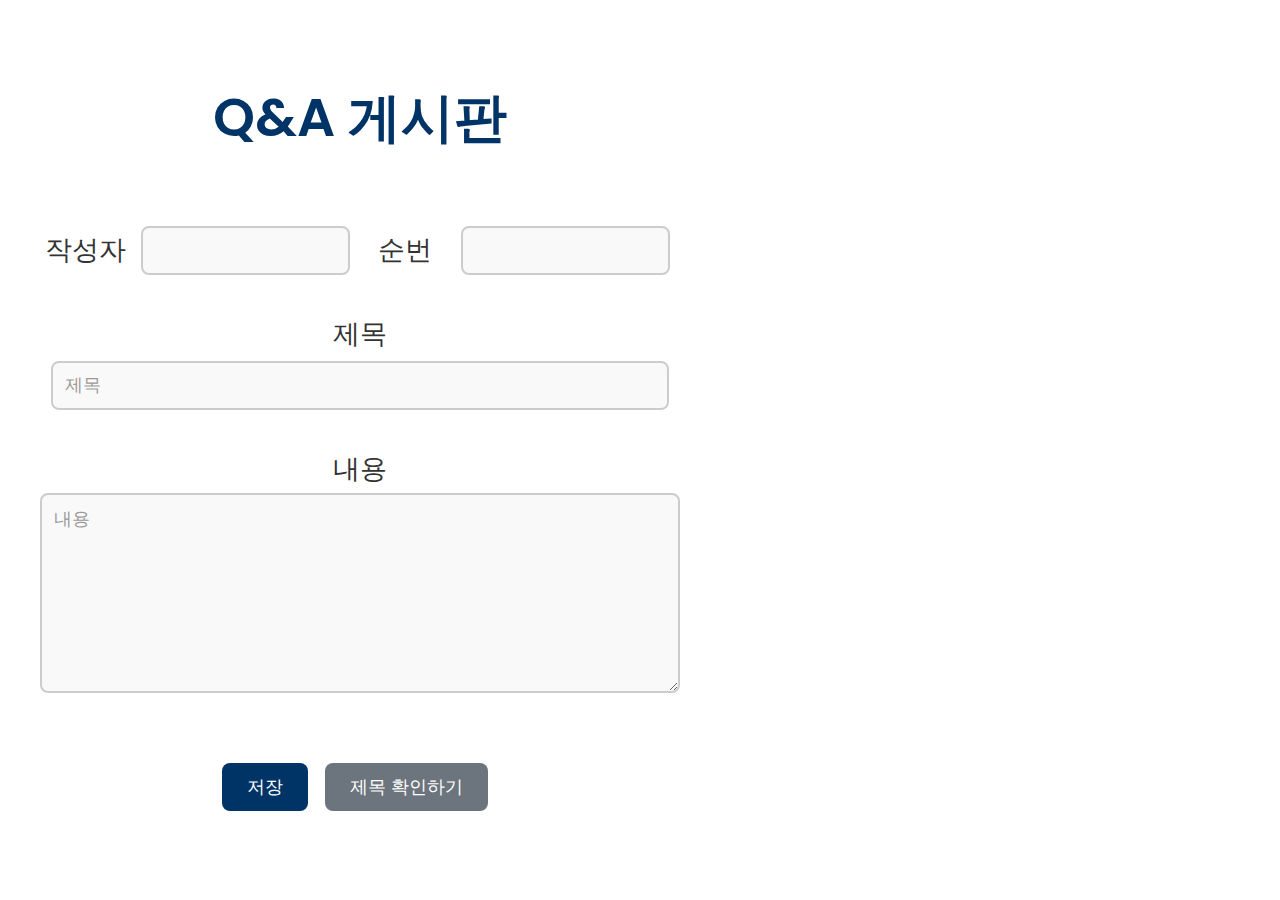
<file: src/main/resources/templates/board/create.html>
<!DOCTYPE html>
<html lang="en">
<head>
    <meta charset="UTF-8">
    <title>Title</title>
    <script src="https://code.jquery.com/jquery-3.7.1.js"></script>
    <link rel="stylesheet" href="../../static/style1.css">
</head>
<body>
<div id="div_id" class="div_abcde">
    Q&A 게시판
</div>

<div class="form-group-inline">
    <label for="create_board_author">작성자</label>
    <input type="text" id="create_board_author"/>

    <label for="create_board_id">순번</label>
    <input type="number" id="create_board_id"/>
</div>

<div class="form-group">
    <label for="create_board_title">제목</label>
    <input type="text" id="create_board_title" placeholder="제목"/>
</div>

<div class="form-group">
    <label for="create_board_content">내용</label>
    <textarea id="create_board_content" class="large-input" placeholder="내용"></textarea>
</div>

<button onclick="create_board()">저장</button>
<button onclick="change_html()">제목 확인하기</button>

<script>
    function change_html(){
        let create_board_title = $("#create_board_title").val();
        $("#div_id").html(create_board_title);
    }
    function create_board(){
        $.ajax({
            url: "/api/board/create",
            type: "GET",
            contentType: 'application/json; charset=utf-8',
            data: {
                id: $("#create_board_id").val(),
                title: $("#create_board_title").val(),
                content: $("#create_board_content").val(),
                author: $("#create_board_author").val()
            },
            cache: false,
            success: (obj_data, status, xhr) => {
                alert(JSON.stringify(obj_data));
            },
            error: (obj_data, status, xhr) => {
                alert("error!!");
                alert(JSON.stringify(obj_data));
            }
        });
    }
</script>
</body>
</html>
</file>
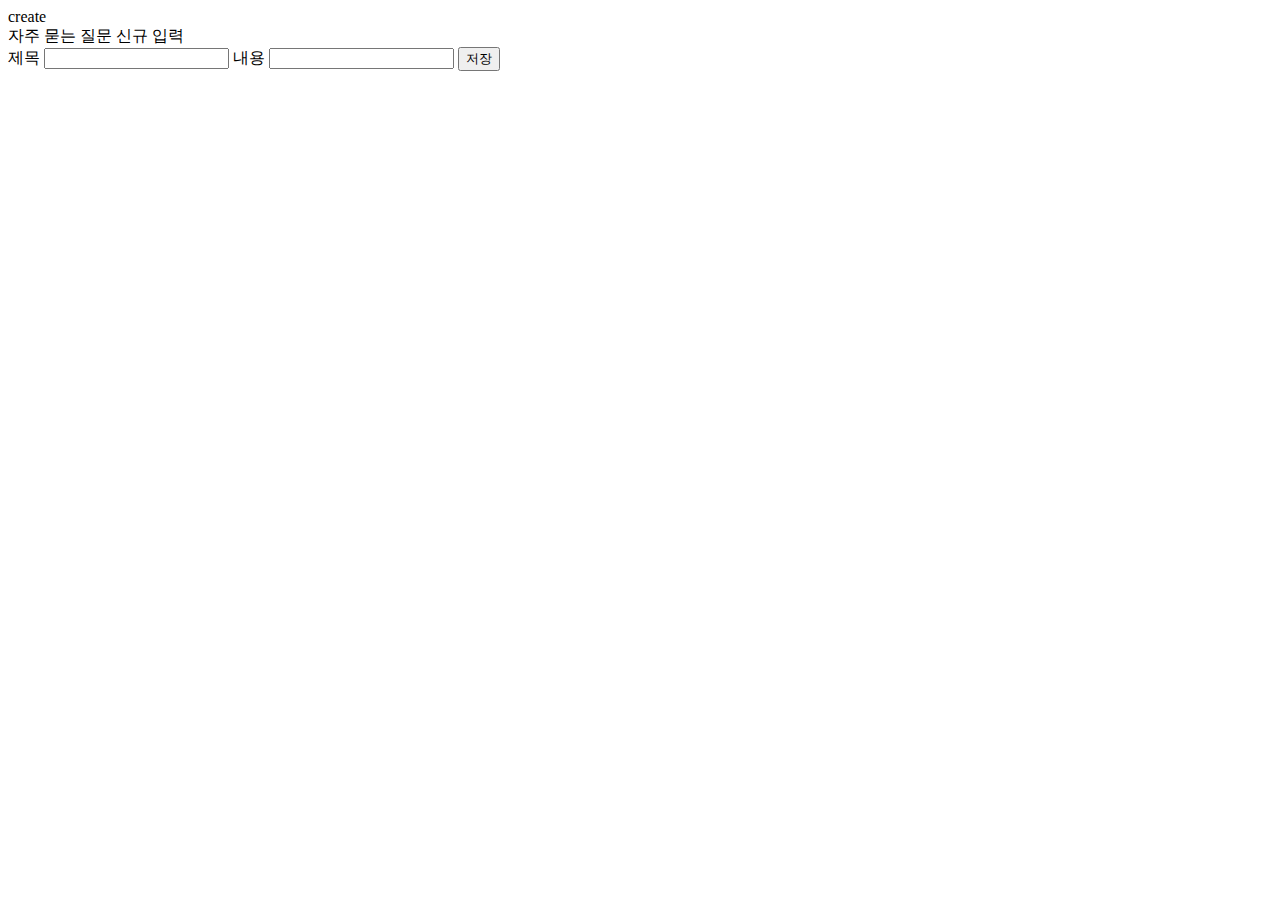
<file: src/main/resources/templates/faq/create.html>
<!DOCTYPE html>
<html lang="en">
<head>
    <meta charset="UTF-8">
    <title>Title</title>
    <script src="https://code.jquery.com/jquery-3.7.1.js"></script>
</head>
<body>
create

<div id="div_id" class="div_abcde">
    자주 묻는 질문 신규 입력
</div>

제목
<input type="text" id="create_faq_title" />
내용
<input type="text" id="create_faq_content" />

<button onclick="create_faq()">
    저장
</button>

<script>
    function create_faq(){
        $.ajax({
            url: "/api/faq",
            type: "POST",
            contentType : 'application/json; charset=utf-8',
            data: JSON.stringify({
                title : $("#create_faq_title").val()
                ,content : $("#create_faq_content").val()
                ,userId:localStorage.getItem("userId")
            }),
            cache: false,
            success: (obj_data, status, xhr)=>{
                alert(JSON.stringify(obj_data));
            },
            error: (obj_data, status, xhr)=>{
                alert("error!!");
                alert(JSON.stringify(obj_data));
            }
        });
    }
    /*
    */
</script>


</body>
</html>
</file>
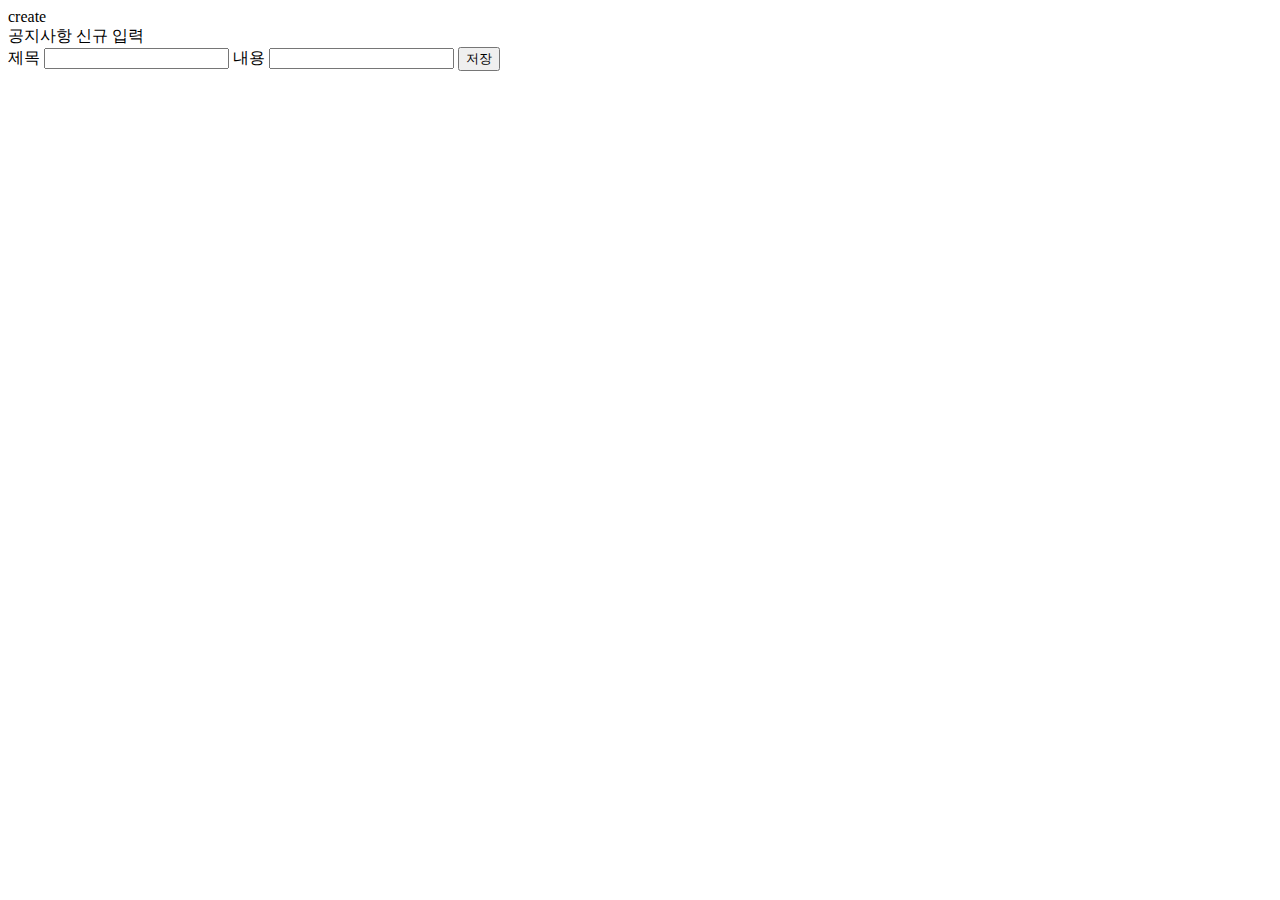
<file: src/main/resources/templates/notice/create.html>
<!DOCTYPE html>
<html lang="en">
<head>
    <meta charset="UTF-8">
    <title>Title</title>
    <script src="https://code.jquery.com/jquery-3.7.1.js"></script>
</head>
<body>
create

<div id="div_id" class="div_abcde">
    공지사항 신규 입력
</div>

제목
<input type="text" id="create_notice_title" />
내용
<input type="text" id="create_notice_content" />

<button onclick="create_notice()">
    저장
</button>

<script>
    function create_notice(){
        $.ajax({
            url: "/api/notice",
            type: "POST",
            contentType : 'application/json; charset=utf-8',
            data: JSON.stringify({
                title : $("#create_notice_title").val()
                ,content : $("#create_notice_content").val()
            }),
            cache: false,
            success: (obj_data, status, xhr)=>{
                alert(JSON.stringify(obj_data));
            },
            error: (obj_data, status, xhr)=>{
                alert("error!!");
                alert(JSON.stringify(obj_data));
            }
        });
    }
    /*
    */
</script>


</body>
</html>
</file>
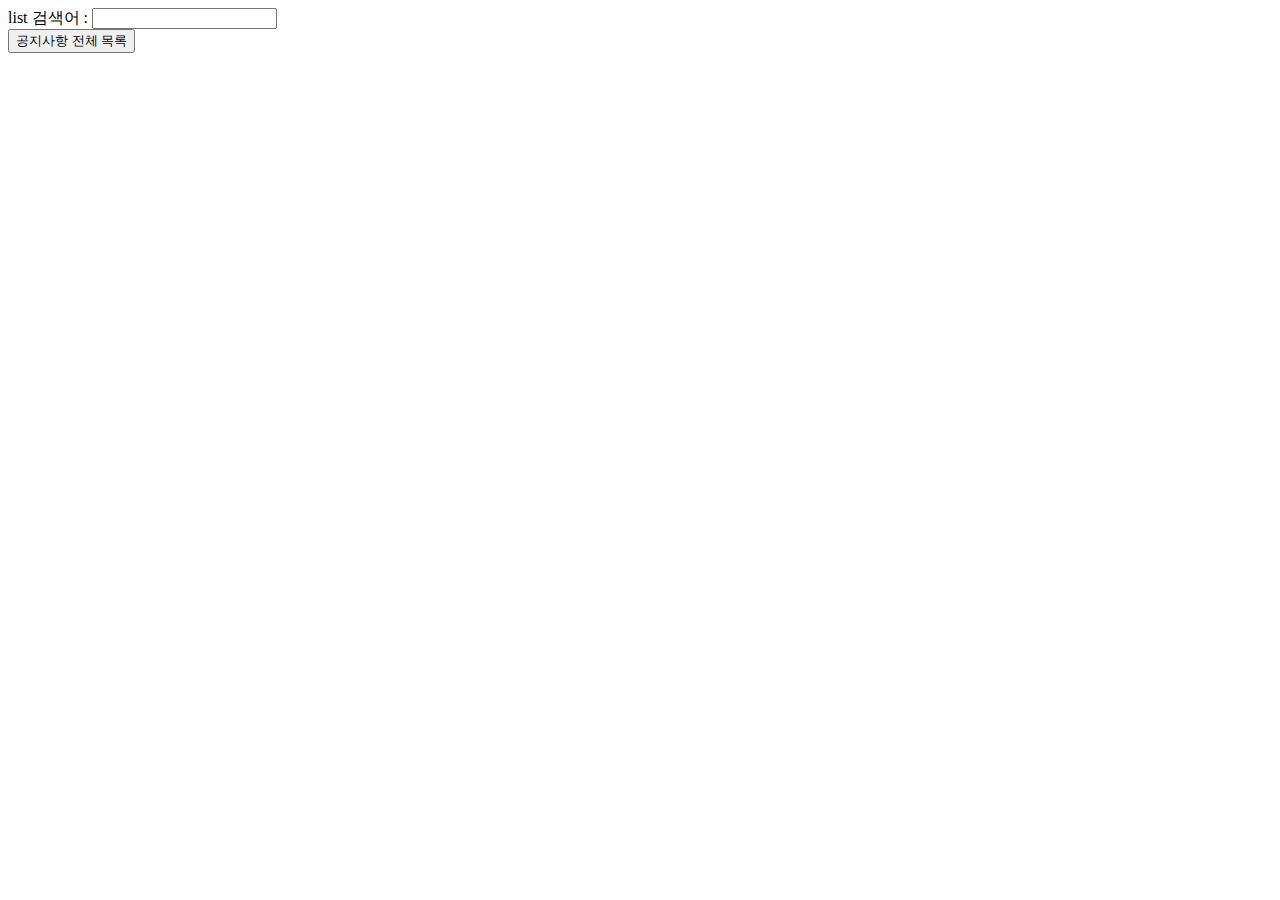
<file: src/main/resources/templates/notice/list.html>
<!DOCTYPE html>
<html lang="en">
<head>
    <meta charset="UTF-8">
    <title>Title</title>
    <script src="https://code.jquery.com/jquery-3.7.1.js"></script>
</head>
<body>
list
검색어 : <input id="search_notice_title" />
<div id="div_list">
</div>

<button onclick="list()">
    공지사항 전체 목록
</button>

<script>
    function list(){
        $.ajax({
            url: "/api/notice/list",
            type: "GET",
            contentType : 'application/json; charset=utf-8',
            data: {
                title : $("#search_notice_title").val()
            },
            cache: false,
            success: (obj_data, status, xhr)=>{
                alert(JSON.stringify(obj_data));
                for(let each of obj_data){
                    $("#div_list").append(
                        "<a href='/notice/detail/"+each["id"]+"'>"+each["id"]+"</a>" + "//" + each["title"] + "<br/>"
                    );
                }
            },
            error: (obj_data, status, xhr)=>{
                alert("error!!");
                alert(JSON.stringify(obj_data));
            }
        });
    }
    /*
    */
</script>

</body>
</html>
</file>
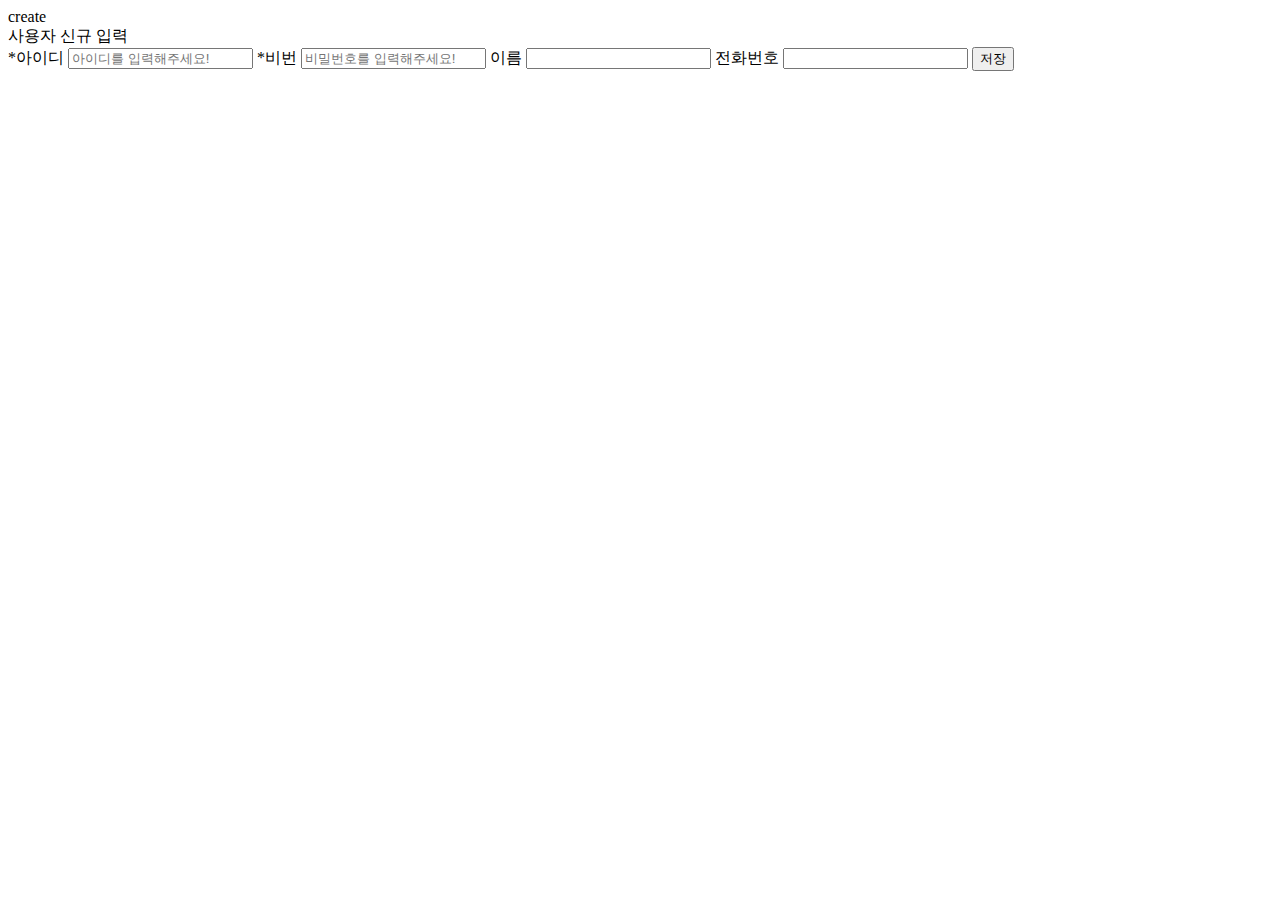
<file: src/main/resources/templates/user/create.html>
<!DOCTYPE html>
<html lang="en">
<head>
    <meta charset="UTF-8">
    <title>Title</title>
    <script src="https://code.jquery.com/jquery-3.7.1.js"></script>
</head>
<body>
create

<div id="div_id" class="div_abcde">
    사용자 신규 입력
</div>

*아이디
<input type="text" class="input_required" id="create_user_username" placeholder="아이디를 입력해주세요!"/>
*비번
<input type="password" class="input_required" id="create_user_password" placeholder="비밀번호를 입력해주세요!"/>
이름
<input type="text" id="create_user_name" />
전화번호
<input type="text" id="create_user_phone" />

<button onclick="create_user()">
    저장
</button>

<script>
    function create_user(){
        let input_required = $(".input_required");
        for(let each of input_required){
            let tempValue = $.trim($(each).val());
            if(tempValue == null || tempValue === ""){
                alert($(each).attr("placeholder"));
                $(each).focus();
                return false;
            }
        }


        $.ajax({
            url: "/api/user",
            type: "POST",
            contentType : 'application/json; charset=utf-8',
            data: JSON.stringify({
                username : $("#create_user_username").val()
                ,password : $("#create_user_password").val()
                ,name : $("#create_user_name").val()
                ,phone : $("#create_user_phone").val()
            }),
            cache: false,
            success: (obj_data, status, xhr)=>{
                alert(JSON.stringify(obj_data));
            },
            error: (obj_data, status, xhr)=>{
                alert("error!!");
                alert(JSON.stringify(obj_data));
            }
        });
    }
    /*
    */
</script>


</body>
</html>
</file>
<file: src/main/resources/static/style1.css>
/* Global font import (Google Fonts: Poppins for modern look) */
@import url('https://fonts.googleapis.com/css2?family=Poppins:wght@400;500;600&display=swap');

/* Apply global styles */
body {
    font-family: 'Poppins', sans-serif;
    background-color: white; /* Change background to white */
    color: #333;
    margin: 0;
    padding: 40px;
    width: 50%;
    text-align: center;
    line-height: 1.8;
    font-size: 20pt;
}

/* Style for container */
#div_id {
    background-color: white; /* Same background as the page */
    padding: 30px;
    border-radius: 10px;
    margin-bottom: 30px;
    text-align: center;
    font-weight: 600;
    font-size: 40pt; /* Increased font size for 'Q&A 게시판' */
    color: #003366; /* Navy blue color */
}

/* Form group styles */
.form-group {
    margin-bottom: 20px;
}

.form-group-inline {
    display: flex;
    justify-content: space-between;
    margin-bottom: 20px;
}

.form-group-inline label {
    flex: 1;
    margin-right: 10px;
}

.form-group-inline input {
    flex: 2; /* Increase width slightly */
    padding: 12px;
    margin-right: 10px;
    border: 2px solid #ccc;
    border-radius: 8px;
    font-size: 18px;
    transition: border-color 0.3s ease;
}

/* Styling for title, content, and other inputs */
input[type="text"], input[type="number"], textarea {
    width: calc(100% - 22px);
    padding: 12px;
    margin-bottom: 15px;
    border: 2px solid #ccc;
    border-radius: 8px;
    font-size: 18px;
    box-sizing: border-box;
    transition: border-color 0.3s ease;
    background-color: #f9f9f9; /* Highlight the input fields */
}

/* Placeholder styles for title and content inputs */
input[type="text"]::placeholder, input[type="number"]::placeholder, textarea::placeholder {
    color: #999; /* Light gray placeholder */
}

/* Larger input for '내용' */
.large-input {
    width: 100%;
    height: 200px; /* Increase height */
    background-color: #f9f9f9; /* Highlight the content input */
}

/* Focus effect for input fields */
input[type="text"]:focus, input[type="number"]:focus, textarea:focus {
    border-color: #003366; /* Navy blue border on focus */
    outline: none;
    background-color: #eef6fc; /* Subtle background change on focus */
}

/* Button styles */
button {
    background-color: #003366; /* Navy blue for button */
    color: white;
    padding: 12px 25px;
    border: none;
    border-radius: 8px;
    cursor: pointer;
    font-size: 18px;
    transition: background-color 0.3s ease;
    margin-right: 10px;
    margin-top: 20px; /* Spacing at the top for buttons */
}

button:hover {
    background-color: #002244; /* Darker navy blue on hover */
}

/* Secondary button style */
button:nth-of-type(2) {
    background-color: #6c757d; /* Gray for secondary button */
}

button:nth-of-type(2):hover {
    background-color: #5a6268; /* Darker gray on hover */
}
</file>
